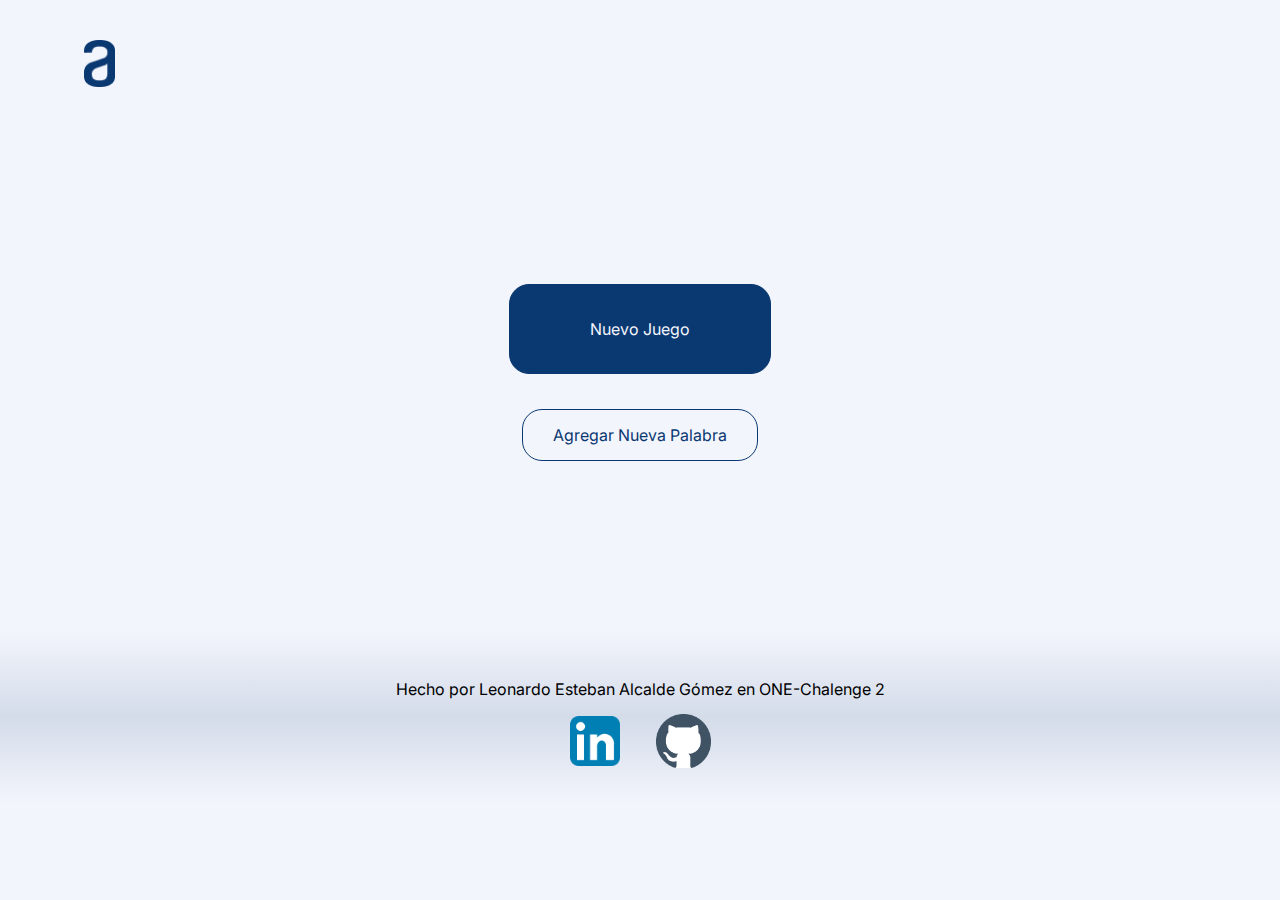
<file: index.html>
<!DOCTYPE html>
<html lang="es">
  <head>
    <meta charset="UTF-8" />
    <meta http-equiv="X-UA-Compatible" content="IE=edge" />
    <meta name="viewport" content="width=device-width, initial-scale=1.0" />
    <title>Challenge 2 Oracle Next Education</title>
    <link rel="preconnect" href="https://fonts.googleapis.com" />
    <link rel="preconnect" href="https://fonts.gstatic.com" crossorigin />
    <link
      href="https://fonts.googleapis.com/css2?family=Inter:wght@400;700&display=swap"
      rel="stylesheet"
    />
    <link rel="stylesheet" href="css/normalize.css" />
    <link rel="stylesheet" href="css/styles.css" />
    <link rel="shortcut icon" href="img/Icono.png" type="image/x-icon" />
  </head>
  <body>
    <main class="main">
      <div class="header" id="header">
        <img src="img/Vectorlogo.png" alt="" class="header__logo" />
      </div>

      <div class="menu_principal">
        <div class="botonera">
          <button id="btnNuevoJuego" class="botonera__btn botonera__btn--azul">
            <a href="#header" class="botonera__link">Nuevo Juego</a>
          </button>
          <button id="btnAgregarNuevaPalabra" class="botonera__btn">
            <a class="botonera__link">Agregar Nueva Palabra</a>
          </button>
        </div>
      </div>

      <div class="areaDeJuego">
        <p class="areaDeJuego__mensajeFin" id="finDeJuego">
          FELICIDADES!! GANASTE
        </p>
        <div class="imagen">
          <img
            id="ahorcado"
            src="img/img0.png"
            alt="hombre ahorcado"
            title="AIIIUDA!!!!!"
          />
        </div>

        <div class="adivinadas"></div>
        <div class="erradas"></div>

        <div class="botonera">
          <button
            id="btnRecargaAreaJuego"
            class="botonera__btn botonera__btn--azul"
          >
            <a class="botonera__link">Nuevo Juego</a>
          </button>
          <button id="btnDesistir" class="botonera__btn">
            <a href="#header" class="botonera__link btnCancelar">Desistir</a>
          </button>
        </div>
      </div>

      <div class="menu_palabra_nueva">
        <div class="menu_palabra_nueva__lienzoTexto">
          <textarea
            maxlength="8"
            name="palabraNueva"
            id="palabraNueva"
            class="menu_palabra_nueva__textarea"
            placeholder="Ingresa palabra nueva"
          ></textarea>
        </div>

        <div class="botonera">
          <img
            class="advertencia__img"
            src="img/Vectorexclamacion.png"
            alt=""
          />
          <p class="advertencia__p">Max. 8 caracteres</p>

          <button
            id="btnGuardarPalabra"
            class="botonera__btn botonera__btn--azul"
          >
            <a class="botonera__link">Guardar y Empezar</a>
          </button>
          <button class="botonera__btn btnCancelar" id="btnCancelar">
            <a class="botonera__link">Cancelar</a>
          </button>
        </div>
      </div>
    </main>
    <footer class="contacto">
      <p class="contacto__firma">
        Hecho por Leonardo Esteban Alcalde Gómez en ONE-Chalenge 2
      </p>
      <p class="contacto__redes">
        <a
          href="https://www.linkedin.com/in/leonardo-esteban-alcalde-gomez-dvpfs/"
          target="_blank"
          ><img
            class="contacto__redes--linkedin"
            src="img/linkedin_logo.png"
            alt="LinkedIn Logo"
        /></a>
      </p>
      <p class="contacto__redes">
        <a href="https://github.com/AlcaldeLeonardo" target="_blank"
          ><img
            class="contacto__redes--github"
            src="img/github_logo.png"
            alt="Github Logo"
        /></a>
      </p>
    </footer>
    <span></span>
    <script src="scripts/motor_de_juego.js"></script>
  </body>
</html>
</file>
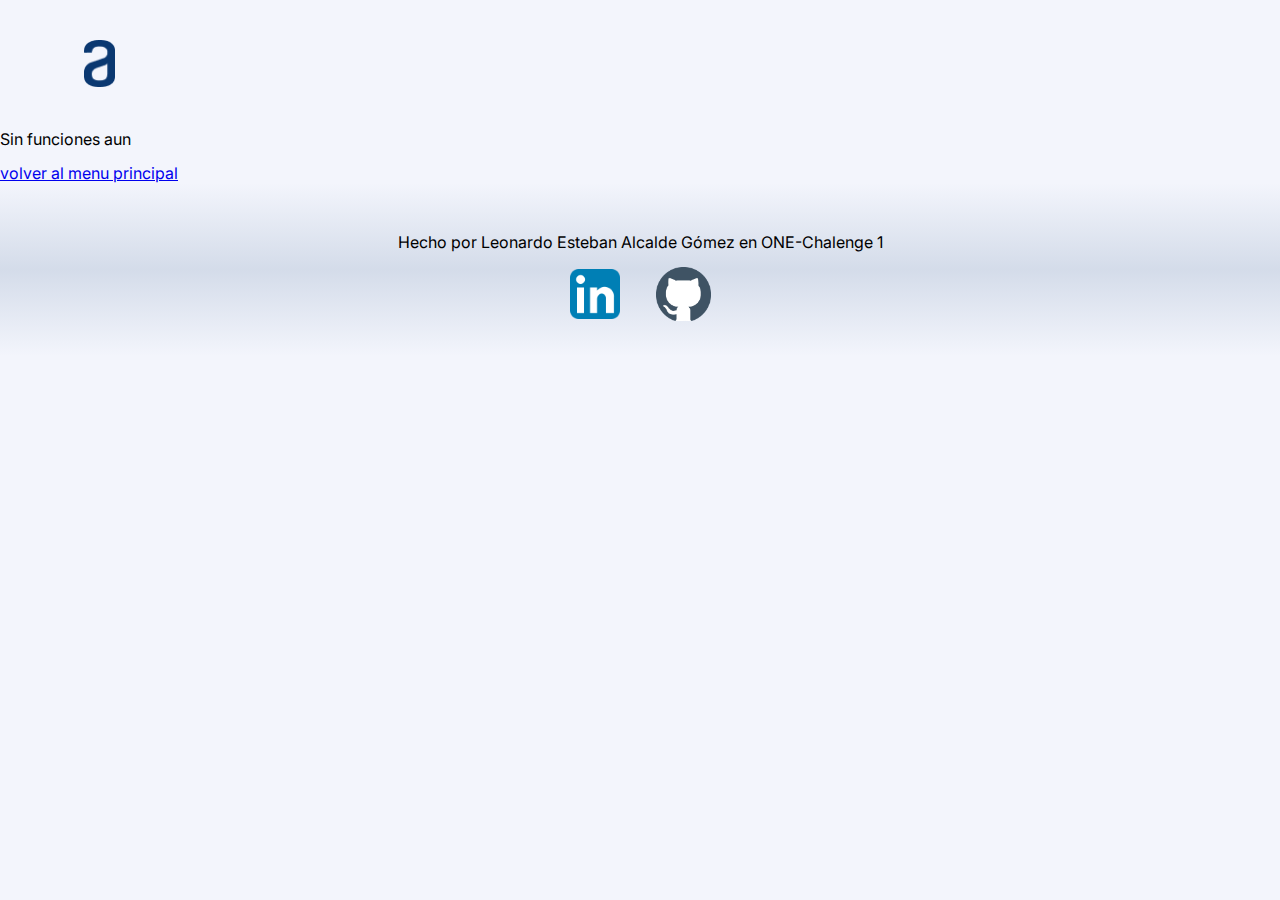
<file: nueva_palabra.html>
<!DOCTYPE html>
<html lang="es">
<head>
    <meta charset="UTF-8">
    <meta http-equiv="X-UA-Compatible" content="IE=edge">
    <meta name="viewport" content="width=device-width, initial-scale=1.0">
    <link rel="preconnect" href="https://fonts.googleapis.com">
    <link rel="preconnect" href="https://fonts.gstatic.com" crossorigin>
    <link href="https://fonts.googleapis.com/css2?family=Inter:wght@400;700&display=swap" rel="stylesheet">
    <link rel="stylesheet" href="css/normalize.css">
    <link rel="stylesheet" href="css/styles.css">
    <link rel="shortcut icon" href="img/Icono.png" type="image/x-icon">
    <title>Nueva Palabra</title>
</head>
<body>
    <main>
        <div class="header">
            <img src="img/Vectorlogo.png" alt="" class="header__logo">
        </div>

        <div class="menu_palabra_nueva">
            <div class="botonera">
              <button class="botonera__btn botonera__btn--azul">
                  <a class="botonera__link" href="juego.html">Guardar y Empezar</a>
              </button>
              <button class="botonera__btn">
                  <a class="botonera__link" href="nueva_palabra.html">Cancelar</a>
              </button>
            </div>
          </div>

    </main>
    
    <p>Sin funciones aun</p>
    <a href="index.html">volver al menu principal</a>

    <footer class="contacto">
        <p class="contacto__firma">Hecho por Leonardo Esteban Alcalde Gómez en ONE-Chalenge 1</p>
        <p class="contacto__redes">
          <a
            href="https://www.linkedin.com/in/leonardo-esteban-alcalde-gomez-dvpfs/"
            target="_blank"
            ><img
              class="contacto__redes--linkedin"
              src="img/linkedin_logo.png"
              alt="LinkedIn Logo"
          /></a>
        </p>
        <p class="contacto__redes">
          <a href="https://github.com/AlcaldeLeonardo" target="_blank"
            ><img
              class="contacto__redes--github"
              src="img/github_logo.png"
              alt="Github Logo"
          /></a>
        </p>
      </footer>
</body>
</html>
</file>
<file: css/styles.css>
:root {
  --Azul: #0a3871;
  --colorFondo: #f3f5fc;
  font-family: "Inter", sans-serif;
}

/*Ajustes de estilo generales*/

body {
  background: var(--colorFondo);
}

.header {
  margin: 40px 84px;
}

.header__logo {
  width: 31.09px;
}

.botonera {
  text-align: center;
}

.botonera__btn {
  background: none;
  padding: 16px 30px;
  border: 1px solid var(--Azul);
  border-radius: 20px;
  margin-left: 10px;
  cursor: pointer;
}

.botonera__btn--azul {
  background: var(--Azul);
}
.botonera__link {
  color: var(--Azul);
  text-decoration: none;
}

.botonera__btn--azul .botonera__link {
  color: #f3f5fc;
}

/*Ajustes de Menu de Principal*/

.menu_principal {
  position: relative;
  height: 500px;
  overflow: hidden;
  text-align: center;
}

.menu_principal .botonera {
  margin-top: 12%;
}

.menu_principal .botonera__btn {
  display: block;
  margin: 35px auto;
}

.menu_principal .botonera__btn--azul {
  padding: 35px 80px;
}

/*Ajustes area de juego*/

.areaDeJuego {
  height: 650px;
}

.areaDeJuego__mensajeFin {
  position: absolute;
  top: 40%;
  left: calc(50% - 180px);
  display: inline-block;
  visibility: hidden;
  width: 270px;
  
  margin-top: 0;
  padding: 50px;

  color: green;
  font-size: 24px;
  border: 1px solid #b8c8da;
  border-radius: 20px;
  box-shadow: 10px 20px 20px -15px #0a387188; 
  backdrop-filter: blur(3px);
  background-color:#f3f5fccc;

  text-align: center;
  text-shadow: 0px 0px 5px rgb(233, 202, 102);
}

.imagen {
  margin: auto;
  width: 300px;
}

.imagen img {
  width: 300px;
}

.adivinadas {
  text-align: center;
}

.adivinadas__letra {
  display: inline-block;
  border-bottom: 3px solid var(--Azul);
  width: 55px;
  height: 55px;
  margin: 20px 20px 30px 0;
  text-align: center;
  font-size: 48px;
  vertical-align: bottom;
}

.erradas {
  height: 50px;
  text-align: center;
}

.erradas__letra {
  display: inline-block;
  width: 25px;
  height: 25px;
  margin-bottom: 20px;
  text-align: center;
  color: #495057;
  font-size: 24px;
  vertical-align: bottom;
}

/*Ajustes Menu Palabra Nueva*/

.menu_palabra_nueva {
  height: 700px;
}

.menu_palabra_nueva__lienzoTexto {
  /* border: 1px solid red; */
  padding: 20px;
  height: 400px;
  text-align: center;
}

.menu_palabra_nueva__textarea {
  display: inline-block;
  background: none;
  border: none;
  width: 664px;
  height: 100%;
  resize: none;

  font-size: 32px;
  color: var(--Azul);
}

.menu_palabra_nueva__textarea:focus {
  outline: none;
}

.menu_palabra_nueva .botonera {
  margin: auto;
  width: 664px;
  text-align: left;
}

.advertencia__img {
  vertical-align: middle;
}
.botonera .advertencia__p {
  display: inline-block;
  text-align: left;
  line-height: 1.5em;
  font-size: 12px;
  width: 90%;
}

.menu_palabra_nueva .botonera__btn {
  margin: 0 20px 0 0;
  width: 309px;
}

/*Ajustes del Footer*/

.contacto {
  width: 100%;
  padding-top: 50px;
  background: linear-gradient(
    180deg,
    var(--colorFondo),
    #0a387122,
    var(--colorFondo)
  );
  text-align: center;
}
.contacto__firma {
  font-size: 16px;
  margin: 0%;
}

.contacto__redes {
  display: inline-block;
  vertical-align: middle;
  margin: 1em 1em 2em;
}

.contacto__redes--linkedin {
  width: 50px;
}

.contacto__redes--github {
  width: 55px;
}

/*selector rapido de zonas*/

.menu_principal {
  display: block;
}

.areaDeJuego {
  display: none;
}

.menu_palabra_nueva {
  display: none;
}
</file>
